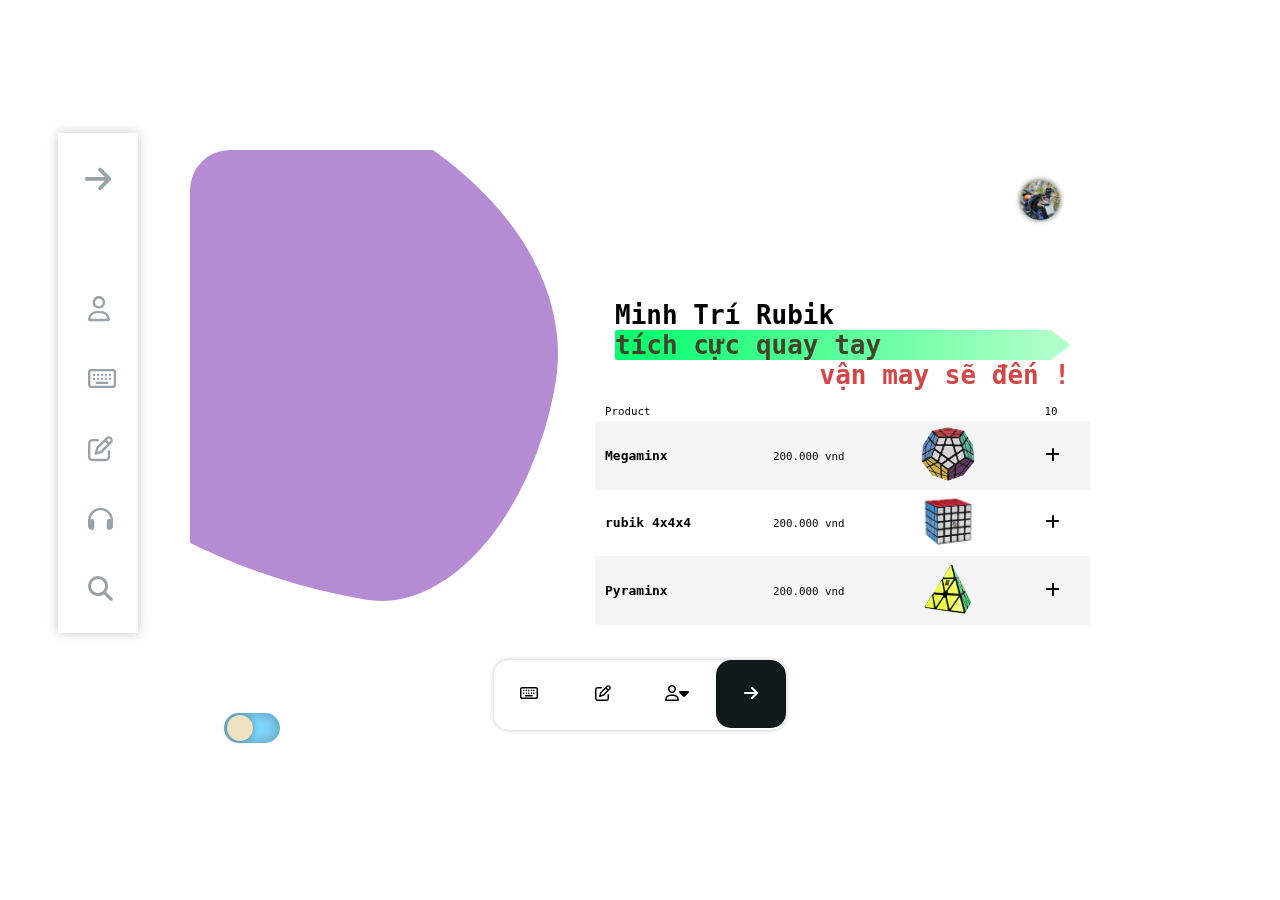
<file: demo.html>
<!DOCTYPE html>
<html lang="en">
<head>
    <meta charset="UTF-8">
    <meta http-equiv="X-UA-Compatible" content="IE=edge">
    <meta name="viewport" content="width=device-width, initial-scale=1.0">
    <link rel="stylesheet" href="https://cdnjs.cloudflare.com/ajax/libs/font-awesome/6.1.2/css/all.min.css" />
    <link rel="stylesheet" href="./assets/css/demo.css">
    <script src="https://ajax.googleapis.com/ajax/libs/jquery/3.6.0/jquery.min.js"></script>
    <script src="./assets/js/script.js"></script>
</head>
<body>
    <div class="section_container" id="section_container">
        <img src="./img/fb.jpg" class="section_logo" />
        <div class="section_left">
            <div class="background-rotate">
                <div class="bg-rotate"></div>
            </div>
            <div id="wrapper" title="chuyển màu khác">
                <input type="checkbox" name="" id="light-dark" class="switch-toggle">
            </div>
            <div class="list-left ">
                <div class="section_group" id="group_item_0">
                    <div class="section_item"><img src="./img/1.png" /></div>
                    <div class="section_item"><img src="./img/2.png" /> <img src="./img/3.png" /> </div>
                    <div class="section_item"><img src="./img/3.png" /></div>
                </div>
                <div class="section_group" id="group_item_1">
                    <div class="section_item"><img src="./img/4.png" /></div>
                    <div class="section_item"><img src="./img/5.png" /> <img src="./img/4.png" /> </div>
                    <div class="section_item"><img src="./img/6.png" /></div>
                </div>
                <div class="section_group" id="group_item_2">
                    <div class="section_item"><img src="./img/7.png" /></div>
                    <div class="section_item"><img src="./img/9.png" /> <img src="./img/7.png" /> </div>
                    <div class="section_item"><img src="./img/8.png" /></div>
                </div>
            </div>
        </div>
        <div class="section_right">
            <h1>Minh Trí Rubik <br/>
                <p class="section_right-h2">tích cực quay tay</p>
                <span class="section_right-h1">vận may sẽ đến !</span>
            </h1>
            <table width="100%" id="table_0">
                <tr>
                    <td><small>Product</small></td>
                    <td></td>
                    <td></td>
                    <td><small>10</small></td>
                </tr>
                <tr>
                    <td><b>Megaminx</b></td>
                    <td><small>200.000 vnd</small></td>
                    <td><small><img src="./img/2.png" /></small></td>
                    <td><b><i class="fa-solid fa-plus"></i></b></td>
                </tr>
                <tr>
                    <td><b>rubik 4x4x4</b></td>
                    <td><small>200.000 vnd</small></td>
                    <td><small><img src="./img/1.png" /></small></td>
                    <td><b><i class="fa-solid fa-plus"></i></b></td>
                </tr>
                <tr>
                    <td><b>Pyraminx</b></td>
                    <td><small>200.000 vnd</small></td>
                    <td><small><img src="./img/3.png" /></small></td>
                    <td><b><i class="fa-solid fa-plus"></i></b></td>
                </tr>
            </table>
            <table width="100%" id="table_1">
                <tr>
                    <td><small>Product</small></td>
                    <td></td>
                    <td></td>
                    <td><small>0</small></td>
                </tr>
                <tr>
                    <td><b>Rubik 3x3x3</b></td>
                    <td><small>200.000 vnd</small></td>
                    <td><small><img src="./img/4.png" /></small></td>
                    <td><b><i class="fa-solid fa-plus"></i></b></td>
                </tr>
                <tr>
                    <td><b>Biến thể 3x3</b></td>
                    <td><small>200.000 vnd</small></td>
                    <td><small><img src="./img/5.png" /></small></td>
                    <td><b><i class="fa-solid fa-plus"></i></b></td>
                </tr>
                <tr>
                    <td><b>Rubik 3x3x2</b></td>
                    <td><small>200.000 vnd</small></td>
                    <td><small><img src="./img/6.png" /></small></td>
                    <td><b><i class="fa-solid fa-plus"></i></b></td>
                </tr>
            </table>
            <table width="100%" id="table_2">
                <tr>
                    <td><small>Product</small></td>
                    <td></td>
                    <td></td>
                    <td><small>5</small></td>
                </tr>
                <tr>
                    <td><b>Rubik 3x3x3</b></td>
                    <td><small>200.000 vnd</small></td>
                    <td><small><img src="./img/7.png" /></small></td>
                    <td><b><i class="fa-solid fa-plus"></i></b></td>
                </tr>
                <tr>
                    <td><b>Biến thể vừa</b></td>
                    <td><small>200.000 vnd</small></td>
                    <td><small><img src="./img/8.png" /></small></td>
                    <td><b><i class="fa-solid fa-plus"></i></b></td>
                </tr>
                <tr>
                    <td><b>Biến thể khó</b></td>
                    <td><small>200.000 vnd</small></td>
                    <td><small><img src="./img/9.png" /></small></td>
                    <td><b><i class="fa-solid fa-plus"></i></b></td>
                </tr>
            </table>
        </div>
        <div class="section_menu">
            <ul class = "section_menu_list">
                <li class="section_menu_item"><i class="fa-regular fa-keyboard"></i><span></span></li>
                <li class="section_menu_item"><i class="fa-regular fa-pen-to-square"></i><span></span></li>
                <li class="section_menu_item"><i class="fa-regular fa-user"><u class="fa-solid fa-caret-down"></u></i><span></span></li>
                <li class="section_menu_item"><i class="fa-solid fa-arrow-right" id="hd"></i></span></li>
            </ul>
        </div>
    </div>
    <div class="container">
        <div class="sidebar" id="sidebar">
            <div class="header">
                <input hidden type="checkbox" name="check" id="check" class="header-icon-checkbox">
                <label for="check"><i class="header-icon fa-solid fa-arrow-right" id="active" ></i></label>
            </div>
            <ul class="container_list">
                <li>
                    <i class="fa-regular fa-user icon-demo"></i>
                    <span>Cá nhân</span>
                </li>

                <li>
                    <i class="fa-regular fa-keyboard icon-demo"></i>
                    <span>Kiểu gõ</span>
                </li>

                <li>
                    <i class="fa-regular fa-pen-to-square icon-demo"></i>
                    <span>Ghi chú</span>
                </li>

                <li>
                    <i class="fa-solid fa-headphones icon-demo"></i>
                    <span>Tư vấn</span>
                </li>

                <li>
                    <i class="fa-solid fa-magnifying-glass icon-demo"></i>
                    <span>Tìm kiếm</span>
                </li>

            </ul>
        </div>
    </div>
    <script>
        var active = document.getElementById('active');
        active.addEventListener('click', function (){
            document.getElementById('sidebar').classList.toggle('active_menu');
        })
    </script>
    <script>
        var checkbox_toggle = document.getElementById('light-dark');
        checkbox_toggle.addEventListener('change', function() {
        document.getElementById('section_container').classList.toggle('dark');
        })
    </script>
</body>
</html>
</file>
<file: assets/css/demo.css>
.section_logo{
    position: absolute;
    top:30px;
    right:30px;
    border-radius: 50%;
    width:40px;
    height: 40px;
    box-shadow: 0 0 5px #555;
}
.section_container{
    background-color: #fff;
    width:900px;
    height: 600px;
    position: fixed;
    top:50%;
    left:50%;
    transform: translate(-50%,-50%);
    border-radius: 40px;
    transition: var(--transition-effect);
    transition-delay: 0.3s;
}
.section_right-h1 {
    float: right;
    color: #d44545;
}
.section_right-h2 {
    margin-left: 30px;
    color: #44422a;
    background-image: linear-gradient(90deg,#00ff6a,#b7ffcd);
    border-radius: 2px;
    width: 100%;
    margin: 0;
    padding: 0;
    position: relative;
    line-height: 30px;
}
.section_right-h2::after {
    content: "";
    position: absolute;
    right: -6px;
    top: 5px;
    border-width: 0px 15px 20px;
    border-style: solid;
    border-color: transparent rgb(255, 255, 255) transparent rgb(255, 255, 255);
    transform: rotate(90deg);
}
.bg-rotate{
    position: absolute;
    top: -64px;
    left: -130px;
    width: 500px;
    height: 500px;
    border-radius: 30% 70% 25% 75% / 49% 35% 65% 51%;
    /* background-image: linear-gradient(to bottom, #511EAB, #AF0EA1); */
    transition: 1s;
    transform: rotate(0deg);
    z-index: -1;

}
.background-rotate{
    width:500px;
    height: 500px;
    position: absolute;
    overflow: hidden;
    border-top-left-radius: 40px;
}
.list-left .section_group img{
    width:200px;
   
}
.list-left .section_group .section_item:nth-child(1) img, .list-left .section_group .section_item:nth-child(3) img{
    position: absolute;
    filter:blur(3px);
    width: 100px;
}
.list-left .section_group .section_item:nth-child(2){
    position: absolute;
    top:0%;
    left:-200px;
    opacity: 0;

}
.list-left .section_group .section_item:nth-child(3){
    position: absolute;
    top:0%;
    left:0%;
    opacity: 0;

}
.list-left .section_group .section_item:nth-child(1){
    position: absolute;
    top:30%;
    left:-20%;
    opacity: 0;

}
.active  .section_item:nth-child(1){
    animation: img1 4s linear 1 forwards;
}
.active  .section_item:nth-child(2){
    animation: img2 4s linear 1 forwards;
}
.active  .section_item:nth-child(3){
    animation: img3 4s linear 1 forwards;
}
.list-left .section_group .section_item:nth-child(2) img:nth-child(2){
    position: absolute;
    top: 72%;
    left: 14px;
    filter: blur(35px);
    opacity: 0.9;
    height: 110px;
}

.list-left .section_group{
    width:500px;
    height:500px;
    position: absolute;
    transform: 0.5s;
    
}
@keyframes img2{
    0%{
        top:0%;
        left:-200px; opacity: 0;transform: rotate(0);
    }
    10%{
        top: -19%;
        left: -26%; 
    }
    15%{
        top: -24%;
    }
    20%{opacity: 1;
        top: -19%;
        left: 16%;
    }
    30%{
        top: 12%;
        left: 35%;
        transform: rotate(0);
    }
    60%{
        top: 36%;
    left: 32%; transform: rotate(-20deg);
    }
    70%{
        top: 56%;
        left: 27%;
    }
    80%{
    opacity: 1;
    top: 66%;
    }
    90%{
        top: 46%;
    left: -33%; 
    }
    100%{
        top: 36%;
    left: -33%;
        opacity: 0;transform: rotate(-20deg);
    }
}
@keyframes img3{
    0%{
        top:0%;
    left:0%;
    }
    20%{opacity: 1;
        top: -19%;
        left: 16%;
    }
    35%{
        left: 40%;
    }
    50%{
        top: 42%;
        left: 37%;
        transform: rotate(-45deg);
    }
    70%{
        top: 76%;
        left: 27%;
    }
    80%{
    opacity: 1;
    top: 85%;
    }
    100%{
        top: 26%;
    left: -38%;
        opacity: 0;transform: rotate(-20deg);
    }
}
@keyframes img1{
    0%{
        top:30%;
        left:-20%;
        opacity: 0;
    }
    10%{opacity: 1;
        top:0%;
    }
    15%{
        top:-10%;
        left:10%;
        opacity: 1;
    }
    60%{
        top:20%;
        left:40%;
    }
    70%{
        top:40%;
        left:35%;
    }
    80%{
        top:60%;
        left:15%;
    }
    90%{
        top:70%;
        left:-15%;
    }
    100%{
        top:40%;
        left:-25%;
        opacity: 0;
    }
}
.section_right{
    position: absolute;
    right:0;
    top:150px;
    font-family: monospace;
    width:55%;
    overflow: hidden;
    height:100%;
}
h1{
    margin:0 10px;
    padding:0 10px;
}
.section_right table tr:nth-child(2),
.section_right table tr:nth-child(4){
    background-color: #f5f5f5;
}
.section_right table{
    border-collapse: collapse;
    position: absolute;
    top:100px;
    left: 100%;
    transition:2s;
}
.section_right table td{
    padding:3px 10px;
    border: none;
}
.section_right table img{
    width:60px;
}
.section_menu{
    position: absolute;
    height:70px;
    background: #fff;
    box-shadow: 0 0 5px #cac7c7;
    border-radius: 15px;
    left:50%;
    bottom:20px;
    transform: translate(-50%, 0);
    overflow: hidden;
}
.section_menu_list{
    padding: 0;
    margin: 0;
}
.section_menu_item{
    list-style: none;
    width:50px;
    padding:25px 10px;
    display: inline-block;
    border-radius: 15px;
    text-align: center;
    transition: 0.4s;
    position: relative;
}

.section_menu.acctive{
    background-color: #00ff6a;
}
.section_menu_item:nth-child(4){
    background-color: #101A1C;
    color: #fff;
}

u {
    text-decoration: none;
}

.section_menu_item i:hover {
    color: rgb(43,124,239);
    transform: scale(1.3);
    transition: 0.4s;
}

/* doi mau nen */

:root {
    --transition-effect:0.25s cubic-bezier(.25,-0.59,.82,1.66);
}

#wrapper {
    position: absolute;
    left: 30px;
    bottom: 0;
}

.switch-toggle {
    width: 56px;
    height: 30px;
    appearance: none;
    background-color: #83d8ff;
    border-radius: 26px;
    position: relative;
    cursor: pointer;
    box-shadow: inset 0px 0px 16px rgba(0, 0, 0, 0.3);
    transition: var(--transition-effect);
    transition-delay: 0.3s;
    -moz-transition: var(--transition-effect);
    -moz-transition-delay: 0.3s;
    -webkit-transition: var(--transition-effect);
    -webkit-transition-delay: 0.3s;
}

.switch-toggle::before {
    content: "";
    width: 26px;
    height: 26px;
    position: absolute;
    top: 2px;
    left: 3px;
    border-radius: 50%;
    background-color: #efe2bf;
    box-shadow: 0px 0px 6px rgba(0, 0, 0, 0.3);
    transition: var(--transition-effect);
    transition-delay: 0.3s;
}

.switch-toggle:checked {
    background-color: #749dd6;
}

.switch-toggle:checked::before {
    left: 27px;
    transition: var(--transition-effect);
    transition-delay: 0.3s;
}

.section_container.dark {
    background-color: rgba(248, 175, 255, 0.5);
    transition: var(--transition-effect);
    transition-delay: 0.3s;
}

/* sidebar */

.container {
    width: 200px;
    height: 500px;
    position: relative;
    transform: translate(25%, 25%);
    z-index: 100;
}

.sidebar {
    width: 80px;
    height: 500px;
    box-shadow: rgba(112, 112, 112, 0.4) 0px 0px 10px;
    transition: 0.5s;
    overflow: hidden;
}

.container_list {
    list-style: none;
    padding: 0;
    margin: 0;
    width: 80px;
    height: 100vh;
    padding-left: 25px ;
    padding-top: 100px;
}

.container_list li {
    width: 200px;
    display: inline-flex;
    margin-bottom: 30px;
    min-height: 40px;
    padding-left: 5px;
}

.container_list li i {
    margin-right: 40px;
    transition: 0.4s;
    color: #96a3a9;
    font-size: 25px;
}

.container_list li span {
    color: #96a3a9;
}

.container_list li:hover span {
    color: #6f7578;
}

.icon-demo:hover {
    color: rgb(43,124,239);
    transform: scale(1.3);
}

.header {
    text-align: center;
    padding-top: 30px;
    font-size: 30px;
}

.header-icon {
    transition: 0.2s linear;
    color: #96a3a9;
}

.header-icon-checkbox:checked + label .header-icon {
    transform: rotate(-180deg);
    transition: 0.2s linear;
}

.sidebar.active_menu {
    width: 200px;
}
</file>
